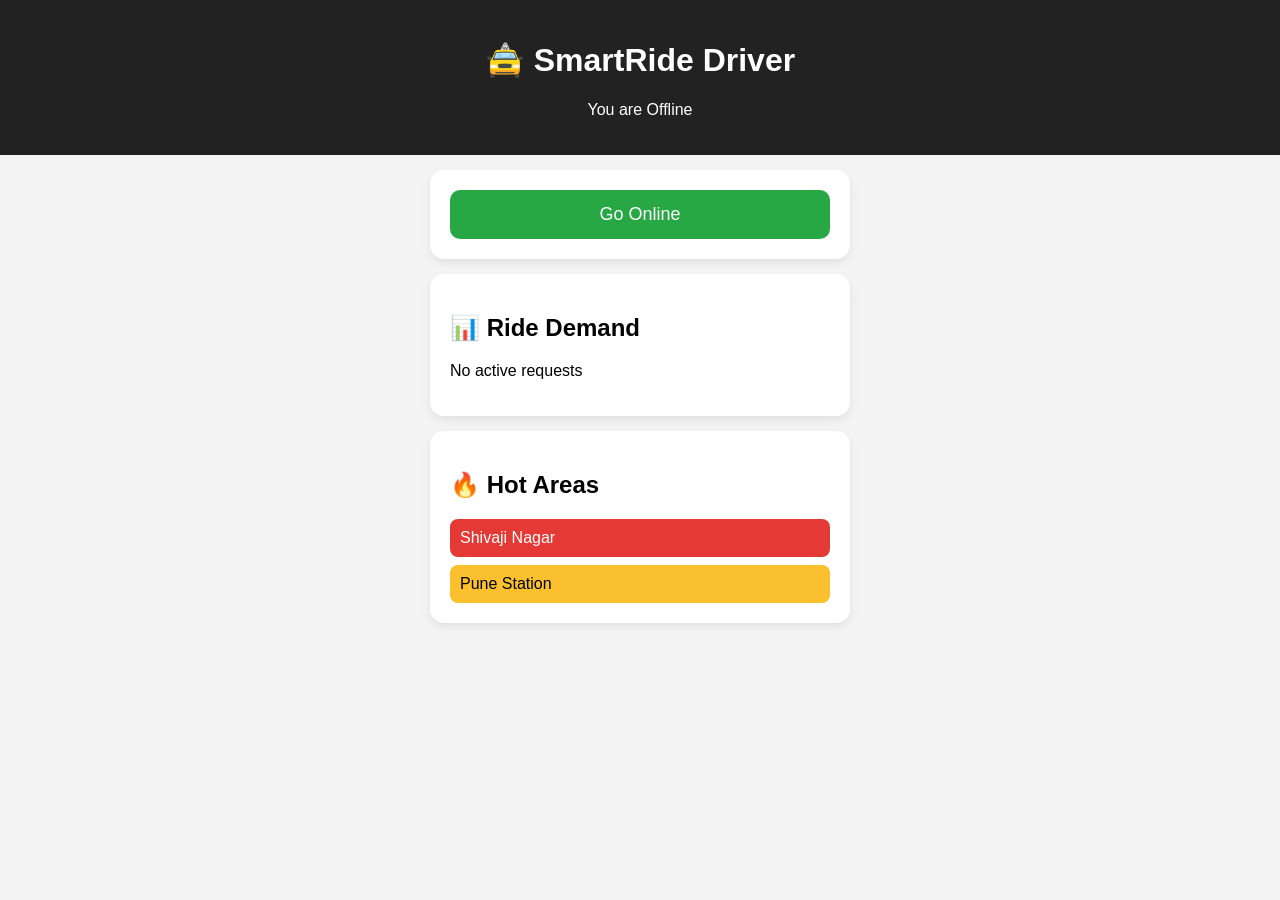
<file: frontend/driver/index.html>
<!DOCTYPE html>
<html lang="en">
<head>
    <meta charset="UTF-8">
    <title>SmartRide Driver</title>
    <link rel="stylesheet" href="css/style.css">
</head>
<body>

<header class="header">
    <h1>🚖 SmartRide Driver</h1>
    <p id="statusText">You are Offline</p>
</header>

<div class="container">

    <!-- STATUS -->
    <div class="card">
        <button id="statusBtn" onclick="toggleStatus()">Go Online</button>
    </div>

    <!-- DEMAND -->
    <div class="card">
        <h2>📊 Ride Demand</h2>
        <p id="demandCount">No active requests</p>
    </div>

    <!-- HOT AREAS -->
    <div class="card">
        <h2>🔥 Hot Areas</h2>
        <div class="zone red">Shivaji Nagar</div>
        <div class="zone yellow">Pune Station</div>
    </div>

</div>

<script src="js/app.js"></script>
</body>
</html>
</file>
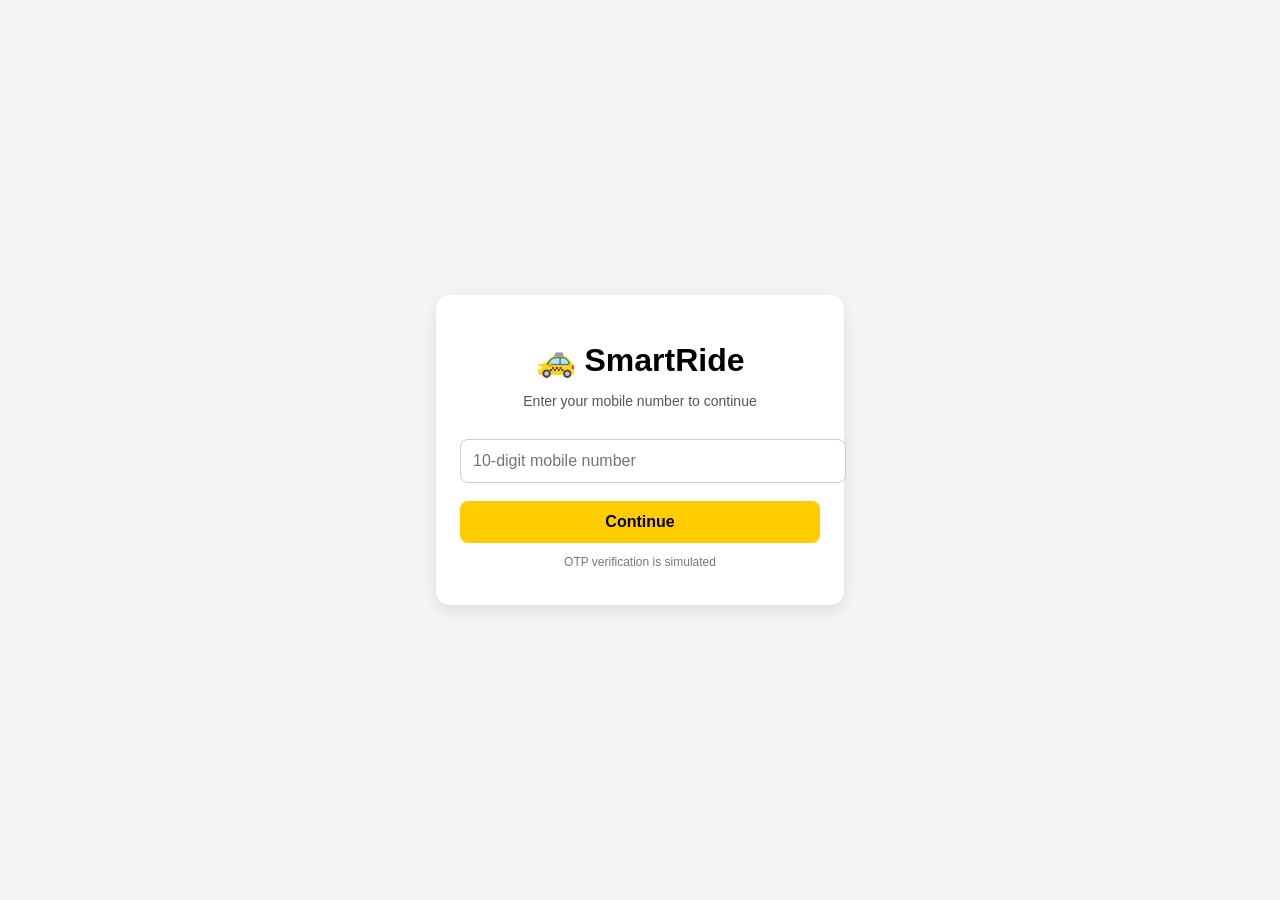
<file: frontend/customer/auth.html>
<!DOCTYPE html>
<html lang="en">
<head>
    <meta charset="UTF-8">
    <title>SmartRide Login</title>
    <link rel="stylesheet" href="css/auth.css">
</head>
<body>

<div class="auth-container">
    <h1>🚕 SmartRide</h1>
    <p class="subtitle">Enter your mobile number to continue</p>

    <input 
        type="tel" 
        id="mobile"
        placeholder="10-digit mobile number"
        maxlength="10"
    >

    <button onclick="login()">Continue</button>

    <p class="note">OTP verification is simulated</p>
</div>

<script src="js/auth.js"></script>
</body>
</html>
</file>
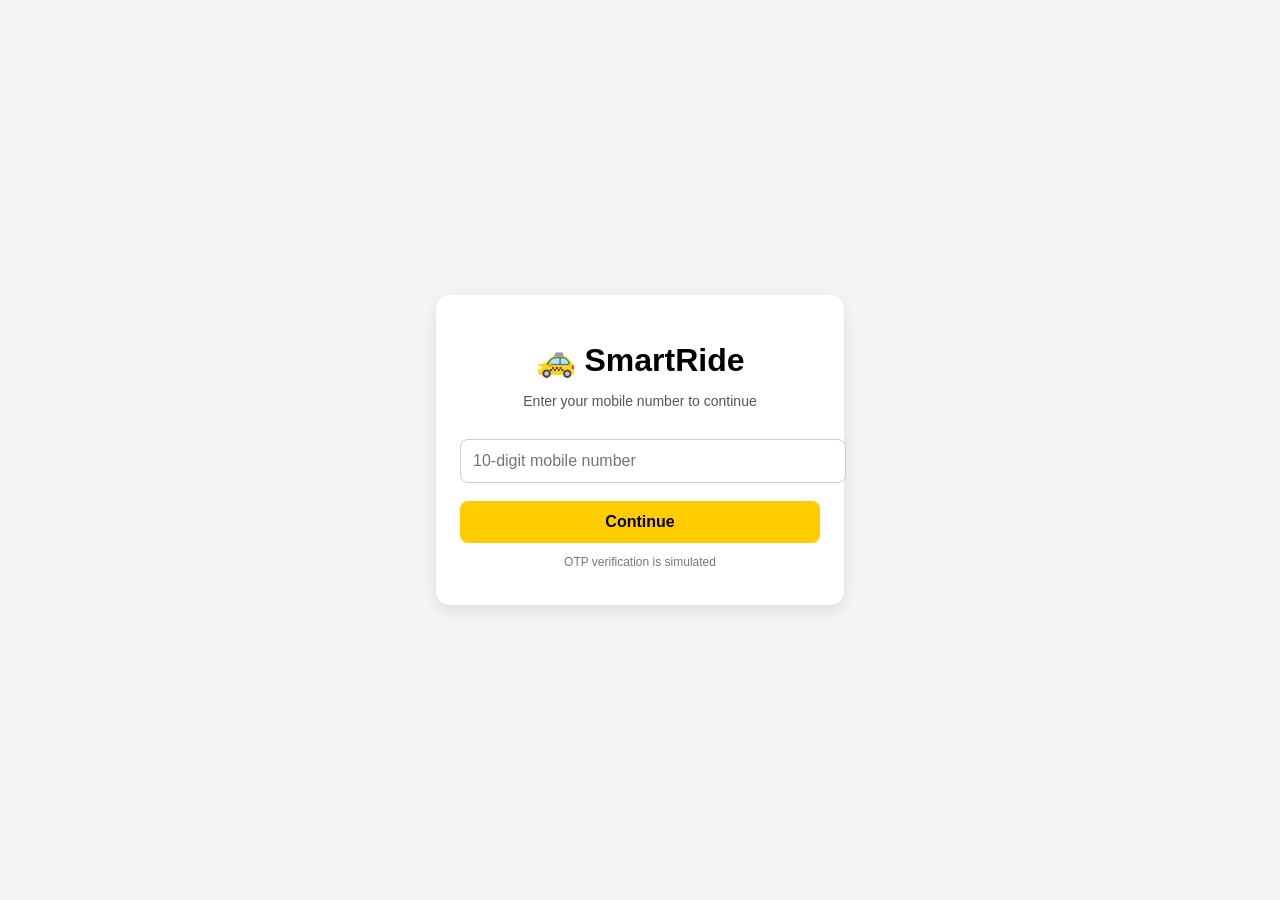
<file: frontend/customer/complete.html>
<!DOCTYPE html>
<html lang="en">
<head>
    <meta charset="UTF-8">
    <title>SmartRide – Ride Completed</title>
    <link rel="stylesheet" href="css/complete.css">
</head>
<body>

<div class="complete-container">

    <div class="success-icon">✅</div>

    <h2>Ride Completed</h2>
    <p class="subtext">Hope you had a smooth ride with SmartRide</p>

    <div class="summary">
        <p><b>Driver:</b> <span id="driverName"></span></p>
        <p><b>Vehicle:</b> <span id="vehicleType"></span></p>
        <p><b>Total Fare:</b> ₹<span id="fare"></span></p>
    </div>

    <div class="rating">
        <p>Rate your ride</p>
        <div class="stars">
            <span onclick="rate(1)">⭐</span>
            <span onclick="rate(2)">⭐</span>
            <span onclick="rate(3)">⭐</span>
            <span onclick="rate(4)">⭐</span>
            <span onclick="rate(5)">⭐</span>
        </div>
        <small id="ratingText"></small>
    </div>

    <button onclick="finishRide()">Done</button>

</div>

<script src="js/complete.js"></script>
</body>
</html>
</file>
<file: frontend/driver/css/style.css>
body {
    margin: 0;
    font-family: "Segoe UI", Arial, sans-serif;
    background: #f4f4f4;
}

/* HEADER */
.header {
    background: #222;
    color: white;
    text-align: center;
    padding: 20px;
}

/* CONTAINER */
.container {
    max-width: 420px;
    margin: auto;
    padding: 15px;
}

/* CARD */
.card {
    background: white;
    border-radius: 14px;
    padding: 20px;
    margin-bottom: 15px;
    box-shadow: 0 4px 10px rgba(0,0,0,0.08);
}

/* BUTTON */
button {
    width: 100%;
    padding: 14px;
    font-size: 18px;
    border: none;
    border-radius: 10px;
    background: #28a745;
    color: white;
    cursor: pointer;
}

button.offline {
    background: #dc3545;
}

/* HOT ZONES */
.zone {
    padding: 10px;
    border-radius: 8px;
    margin-top: 8px;
    color: white;
}

.red { background: #e53935; }
.yellow { background: #fbc02d; color: black; }
/* ==========================
   DRIVER DASHBOARD STYLES
========================== */

#rides li, #hotAreas li {
    margin: 8px 0;
    padding: 10px;
    background: #f9f9f9;
    border-radius: 8px;
    list-style: none;
}

#rides button {
    margin-left: 10px;
    padding: 6px 12px;
    border-radius: 6px;
    border: none;
    cursor: pointer;
    background: #ffcc00;
    font-weight: bold;
}

#rides button:hover {
    opacity: 0.85;
}

#toggleBtn {
    margin-top: 10px;
    padding: 10px 14px;
    border-radius: 10px;
    border: none;
    cursor: pointer;
    background: #ffcc00;
    font-weight: bold;
}
</file>
<file: frontend/customer/css/auth.css>
body {
    margin: 0;
    font-family: "Segoe UI", Arial, sans-serif;
    background: #f5f5f5;
    height: 100vh;
    display: flex;
    align-items: center;
    justify-content: center;
}

.auth-container {
    background: white;
    width: 90%;
    max-width: 360px;
    padding: 24px;
    border-radius: 14px;
    box-shadow: 0 6px 18px rgba(0,0,0,0.1);
    text-align: center;
}

.auth-container h1 {
    margin-bottom: 8px;
}

.subtitle {
    font-size: 14px;
    color: #555;
}

input {
    width: 100%;
    padding: 12px;
    font-size: 16px;
    margin-top: 16px;
    border-radius: 8px;
    border: 1px solid #ccc;
}

button {
    width: 100%;
    margin-top: 18px;
    padding: 12px;
    font-size: 16px;
    background: #ffcc00;
    border: none;
    border-radius: 8px;
    cursor: pointer;
    font-weight: bold;
}

button:hover {
    background: #ffb700;
}

.note {
    margin-top: 12px;
    font-size: 12px;
    color: #777;
}
</file>
<file: frontend/customer/css/complete.css>
body {
    margin: 0;
    font-family: "Segoe UI", Arial, sans-serif;
    background: #f5f5f5;
    height: 100vh;
    display: flex;
    align-items: center;
    justify-content: center;
}

/* MAIN CONTAINER */
.complete-container {
    background: white;
    width: 90%;
    max-width: 360px;
    padding: 24px;
    border-radius: 16px;
    box-shadow: 0 6px 18px rgba(0,0,0,0.1);
    text-align: center;
}

/* ICON */
.success-icon {
    font-size: 40px;
}

/* SUBTEXT */
.subtext {
    font-size: 14px;
    color: #555;
}

/* SUMMARY */
.summary {
    margin: 16px 0;
    font-size: 14px;
    text-align: left;
}

/* RATING */
.rating {
    margin: 16px 0;
}

.stars span {
    font-size: 26px;
    cursor: pointer;
}

#ratingText {
    display: block;
    margin-top: 6px;
    font-size: 12px;
    color: #555;
}

/* BUTTON */
button {
    width: 100%;
    padding: 14px;
    background: #ffcc00;
    border: none;
    border-radius: 10px;
    font-size: 16px;
    font-weight: bold;
    cursor: pointer;
}
</file>
